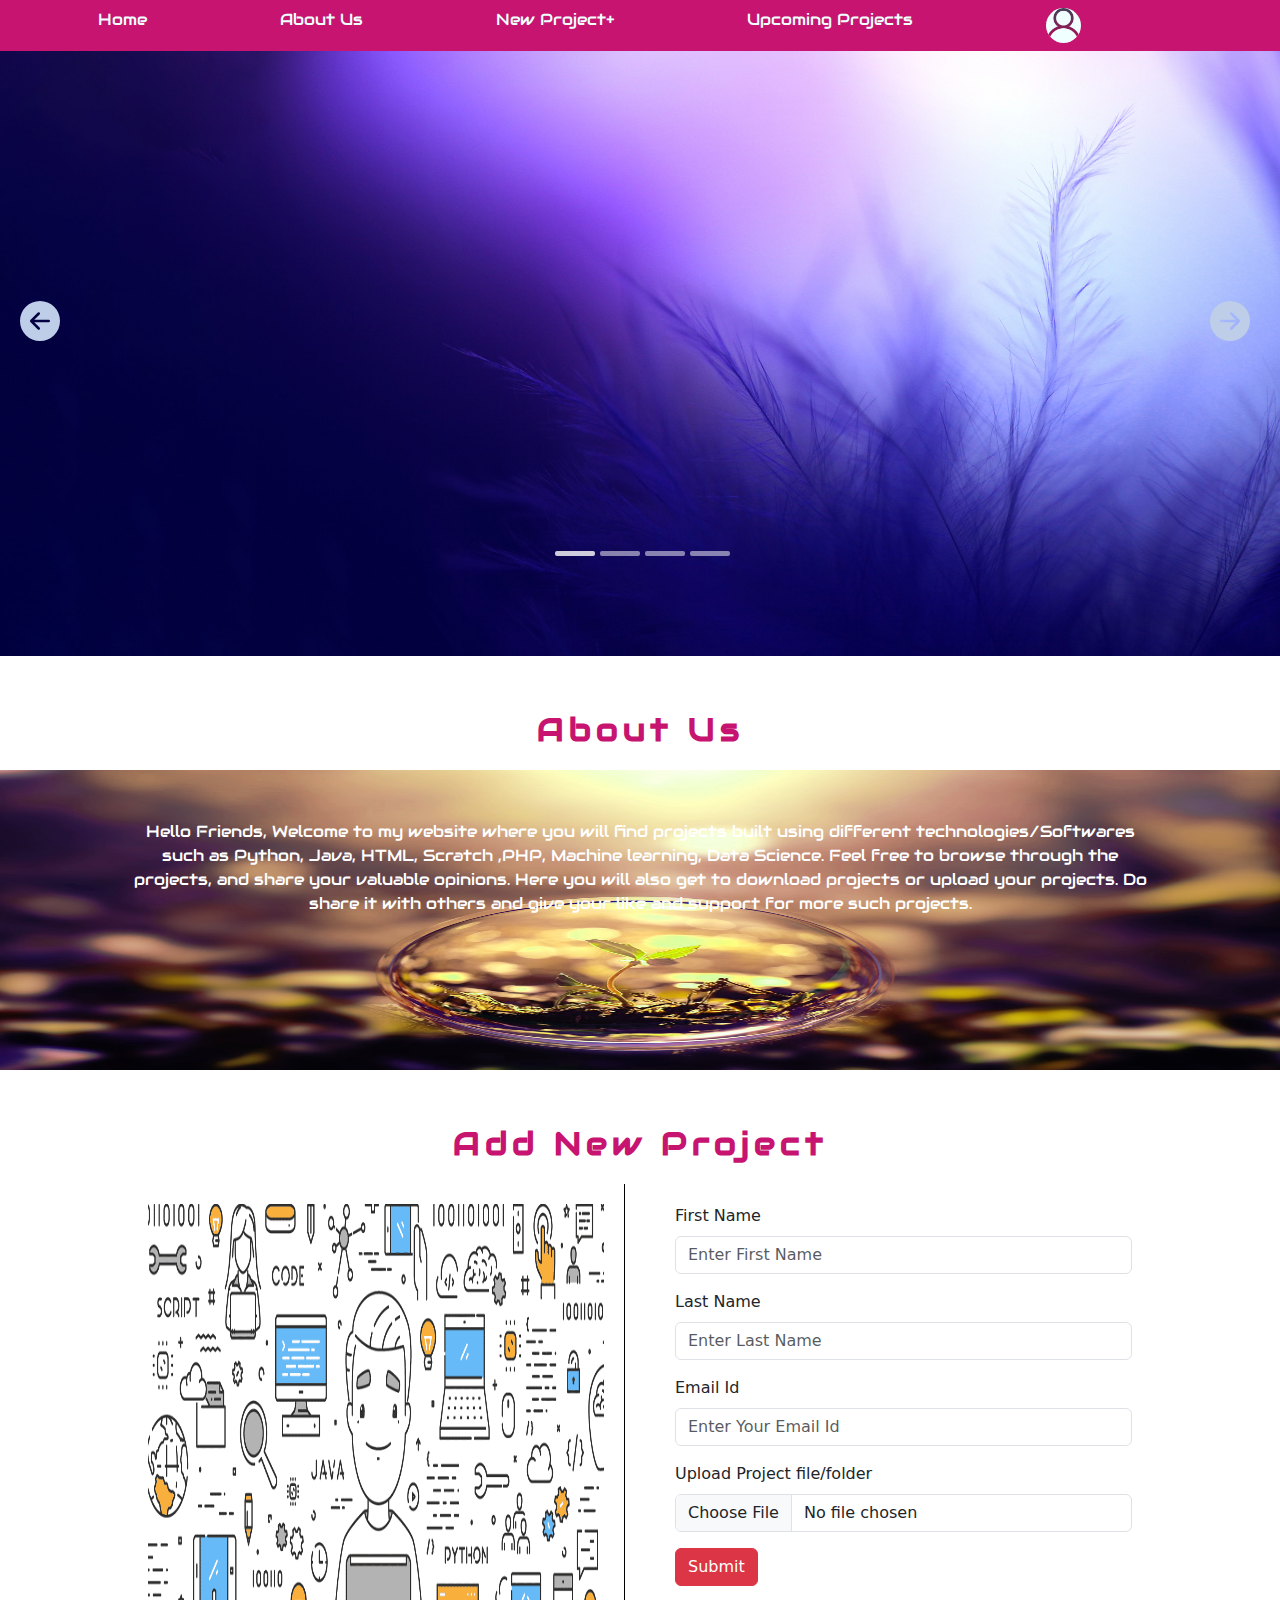
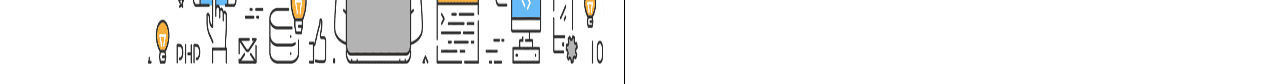
<file: index.html>
<!doctype html>
<html lang="en">
  <head>
    <!-- Required meta tags -->
    <meta charset="utf-8">
    <meta name="viewport" content="width=device-width, initial-scale=1">
    <!-- Bootstrap CSS -->
    <meta name="google-signin-client_id" content="YOUR_CLIENT_ID">
    <link href="https://cdn.jsdelivr.net/npm/bootstrap@5.0.1/dist/css/bootstrap.min.css" rel="stylesheet">
    <link href="assets/css/style.css" rel="stylesheet">
    <title>Hello, world!</title>
    <script src="https://apis.google.com/js/platform.js" async defer></script>
  </head>
  <body>

      <nav>
        <div id="hamburger">
            <div class="line left"></div>
            <div class="line center"></div>
            <div class="line right"></div>
        </div>
        <div id="nav-bar" class="navbar">
            <ul id="navmenu" class="nav_menu">
                <li>Home</li>
                <li>About Us</li>
                <li>New Project+</li>
                <li>Upcoming Projects</li>
                <li class="dropdown">
                    <a href="#"><img id='profile_img1' class="account_image" src="assets/images/account.png"/></a>
                  <ul id="account_info_drop">
                    <li id='profile_img'><img src="assets/images/account.png"/></li>
                    <li><p style="text-align:center">Welcome <span id="profile_name">Guest</span></p></li>
                    <li><p id="email_container" class="sign-show" style='font-size:10px;text-align:center'>Email: <span id="email_id"></span></p></li>
                    <li><hr/></li>
                    <li><button id="signin2" style="width:240px" type="submit" class="btn btn-light btn-sm">SIGN IN</button></li>
                    <li><button id="signout" style="width:240px" type="submit" class="btn btn-light btn-sm sign-show">SIGN OUT</button></li>
                  </ul>
                </li>
                <li><div id="signin" style="color:#c71470" class="g-signin2" data-onsuccess="onSignIn"></div></li>
            </ul>
        </div>

      </nav>
      <!-- LANDING PAGE-->
      <section id="landing_box">
        <div id="landingpage" class="landing">

        </div>

        <div id="previous" class="chevron previous">
          <svg xmlns="http://www.w3.org/2000/svg" width="40" height="40" fill="#becee8" class="bi bi-arrow-left-circle-fill" viewBox="0 0 16 16">
              <path d="M8 0a8 8 0 1 0 0 16A8 8 0 0 0 8 0zm3.5 7.5a.5.5 0 0 1 0 1H5.707l2.147 2.146a.5.5 0 0 1-.708.708l-3-3a.5.5 0 0 1 0-.708l3-3a.5.5 0 1 1 .708.708L5.707 7.5H11.5z"/>
          </svg>
        </div>
        <div id="next" class="chevron next">
          <svg xmlns="http://www.w3.org/2000/svg" width="40" height="40" fill="#becee8" class="bi bi-arrow-right-circle-fill" viewBox="0 0 16 16">
            <path d="M8 0a8 8 0 1 1 0 16A8 8 0 0 1 8 0zM4.5 7.5a.5.5 0 0 0 0 1h5.793l-2.147 2.146a.5.5 0 0 0 .708.708l3-3a.5.5 0 0 0 0-.708l-3-3a.5.5 0 1 0-.708.708L10.293 7.5H4.5z"/>
          </svg>
        </div>

        <div id="nav_bar_container" class="main_nav_div">
        </div>
      </section>

      <!-- ABOUT US-->
      <section id='about_page'>
        <div class='section_title'><p>About Us</p></div>
        <div id='about_info'>
          <img src='assets\images\about.jpg'/>
          <p>Hello Friends, Welcome to my website where you will find projects built using different technologies/Softwares such as Python, Java, HTML, Scratch
          ,PHP, Machine learning, Data Science. Feel free to browse through the projects, and share your valuable opinions. Here you will also get to download projects or upload your projects. Do share it with others
          and give your like and support for more such projects. </p>
        </div>
      </section>

      <section id="new_project">
        <div class='section_title'><p>Add New Project</p></div>
        <div id='new_info'>
          <div class="project_image"><img src='assets/images/new_project.png'/></div>
          <div class="project_form">
            <form action="#" method="post">
              <div class="mb-3">
                <label for="firstname" class="form-label">First Name</label>
                <input type="text" class="form-control" id="firstname" placeholder="Enter First Name">
              </div>
              <div class="mb-3">
                <label for="lastname" class="form-label">Last Name</label>
                <input type="text" class="form-control" id="lastname" placeholder="Enter Last Name">
              </div>
              <div class="mb-3">
                <label for="emailid" class="form-label">Email Id</label>
                <input type="email" class="form-control" id="emailid" placeholder="Enter Your Email Id">
              </div>
              <div class="mb-3">
                <label for="formFile" class="form-label">Upload Project file/folder</label>
                <input class="form-control" type="file" id="formFile">
              </div>
              <div class="col-auto">
                <button type="submit" class="btn btn-danger mb-3">Submit</button>
              </div>
            </form>
          </div>
        </div>
      </section>
    <script src="assets/js/app.js"></script>
    <script src="https://cdn.jsdelivr.net/npm/bootstrap@5.0.1/dist/js/bootstrap.bundle.min.js"></script>


  </body>
  <script>
  var sgin = false
  var signin = document.getElementById('signin')
  var signin2 = document.getElementById('signin2')
  var signout = document.getElementById('signout')
  var email_cont =  document.getElementById('email_container')
  var profile_img = document.querySelector("#profile_img img")
  var profile_img1 = document.getElementById("profile_img1")
  signout.addEventListener('click',signOut)

    function onSignIn(googleUser) {
      //alert('SIGNED')
      sgin = true
      var profile = googleUser.getBasicProfile();
      var pn = document.getElementById('profile_name')
      pn.innerText = profile.getName()

      //console.log('ID: ' + profile.getId()); // Do not send to your backend! Use an ID token instead.
      //console.log('Name: ' + profile.getName());
      //console.log('Image URL: ' + profile.getImageUrl());
      //console.log('Email: ' + profile.getEmail()); // This is null if the 'email' scope is not present.

      if (sgin)
      {
        //alert('SIGIN')
        signin.classList.add('sign-show')
        signin2.classList.add('sign-show')
        signout.classList.remove('sign-show')
        email_cont.classList.remove('sign-show')
        var email_id = document.getElementById('email_id')
        email_id.innerText = profile.getEmail()
        profile_img.setAttribute('src',profile.getImageUrl())
        profile_img1.setAttribute('src',profile.getImageUrl())
      }
    }


    function signOut() {
        alert('ok calling')
        sgin = false
        var auth2 = gapi.auth2.getAuthInstance();
        auth2.signOut().then(function () {

          //alert('User signed out.')
          //console.log('User signed out.');
        });
        if (!sgin)
        {
          var pn = document.getElementById('profile_name')
          pn.innerText = "Guest"
          signin.classList.remove('sign-show')
          signin2.classList.remove('sign-show')
          signout.classList.add('sign-show')
          email_cont.classList.add('sign-show')
          profile_img.setAttribute('src',"assets/images/account.png")
          profile_img1.setAttribute('src',"assets/images/account.png")
        }
      }
  </script>
</html>
</file>
<file: assets/css/style.css>
@import url('https://fonts.googleapis.com/css2?family=Audiowide&display=swap');

:root {
  --pink: #c71470;
  --white: #ffffff;
}
*{
    padding:0;
    margin:0;
    box-sizing: border-box;
}


.navbar
{
    background-color: var(--pink);
}


.nav_menu
{
    display: flex;
    width:100%;
    list-style-type: none;
    color:azure;
    justify-content: space-around;
    margin:auto;
    font-family: 'Audiowide', cursive;
}

.account_image
{
    width: 35px;
    height:35px;
    border-radius: 50%;
    background-color: azure;
}

.nav_menu li:hover
{
    border-bottom: 3px solid #ccd6e6;
    cursor:pointer;
    border-bottom-right-radius: 15px;
    border-bottom-left-radius: 15px;
}

.nav_menu li:last-child:hover{
    border-bottom: 0;
}

.navbar ul .dropdown
{
    position:relative;
}

#account_info_drop img
{
    width:70px;
    height:70px;
    border-radius: 50%;
    background-color: azure;
}

#account_info_drop
{
    display:none;
    position:absolute;
    background-color:var(--pink);
    list-style-type: none;
    justify-content: center;
    align-items: center;
    z-index: 100;
}

.dropdown ul
{
    height:auto;
}

.dropdown:hover  #account_info_drop
{
    display:block;
    left:-140px;
}

.dropdown:hover  #account_info_drop li
{
    border-bottom: 0;
}

#account_info_drop
{
    padding:20px 10px 20px 10px;
}

.dropdown:hover  #account_info_drop li hr
{
    height:1px;
}

#profile_img{
    text-align: center;
}

#hamburger
{
    display:none;
}

#hamburger .line
{
    margin-top:5px;
    background-color:white;
    width:30px;
    height:2px;
}

.sign-show
{
  display:none;
}


@media only screen and (max-width: 600px) {
  #hamburger
    {
        display:inline-block;
        margin-right: 20px;
        cursor: pointer;
    }
    .navbar
    {
        display:none;
    }
    nav{
        background-color: var(--pink);
        text-align:right;
        padding: 5px;
    }
    .navmenu_show
    {
        display:block;
        background-color: var(--pink);
        display:flex;
        flex-direction: column;
        justify-content: space-around;
        align-items: center;
        top:0px;
        left:0;
        height:100%;
        z-index:199;
    }
    .navbar_show{
        display:block;
        position: absolute;
        opacity:0.8;
        width:100%;
        height:300px;
        top:25px;
        left:0;
        z-index:200;
    }
}

/* LANDING PAGE*/
#landing_box
{
  position:relative;
}
.landing
{
    width:100%;
    height:605px;
    overflow:hidden;
}

.wallpaper
{
    width:100%;
    height:100%;
    overflow:hidden;
}
.wallpaper_img
{
    width:100%;
    height:100%;
    background-size: cover;
}
.hidden
{
    display:none;
}
.div_show{
    display:block;
}

.chevron
{
  position: absolute;
  cursor:pointer;
}
.previous
{
  left:20px;
  top:250px;
}
.next
{
  right:30px;
  top:250px;
}

.main_nav_div
{
  position:absolute;
  width:auto;
  height:auto;
  display:flex;
  justify-content: space-between;
  left:50%;
  bottom:100px;
  transform: translateX(-50%);
  z-index: 999;
}
.nav_bar{
  opacity:0.5;
  cursor:pointer;
  margin-left:5px;
  width:40px;
  height:5px;
  background-color: white;
  border-radius: 2px;
}

.nav_bar:hover{
  opacity:0.8;
}
.nav_selected
{
  opacity:0.8;
}

/*ABOUT US*/
#about_page
{
  width:100%;
  margin-top: 50px;
}
.section_title
{
  letter-spacing: 5px;
  width:100%;
  height:auto;
  text-align:center;
  font-size: 2rem;
  text-transform: capitalize;
  color:var(--pink);
}

.section_title p{
  font-family: 'Audiowide', cursive;
  font-weight: 600;
}

#about_info
{
  width:100%;
  height:300px;
  position: relative;
  overflow: hidden;
}
#about_info img{
  width:100%;
  height:100%;
  background-size: cover;
}

#about_info p{
  text-align: center;
  width:80%;
  position: absolute;
  color:white;
  left:50%;
  top:50px;
  transform:translateX(-50%);
  font-weight: 400;
  font-family: 'Audiowide', cursive;
}

#new_project
{
  width:100%;
  height:500px;
  margin-top: 50px;
}

#new_info
{

  width:80%;
  height:70%;
  margin:auto;
  height:100%;
  display:grid;
  grid-template-columns: 1fr 1fr;
  grid-column-gap: 30px;
}

.project_image
{
  width:100%;
  height:100%;
  overflow:hidden;
  border-right: 1px solid #000;
  padding:20px;
}
.project_image img{
  width:100%;
  height:100%;
}

.project_form
{
  padding:20px;
}
</file>
